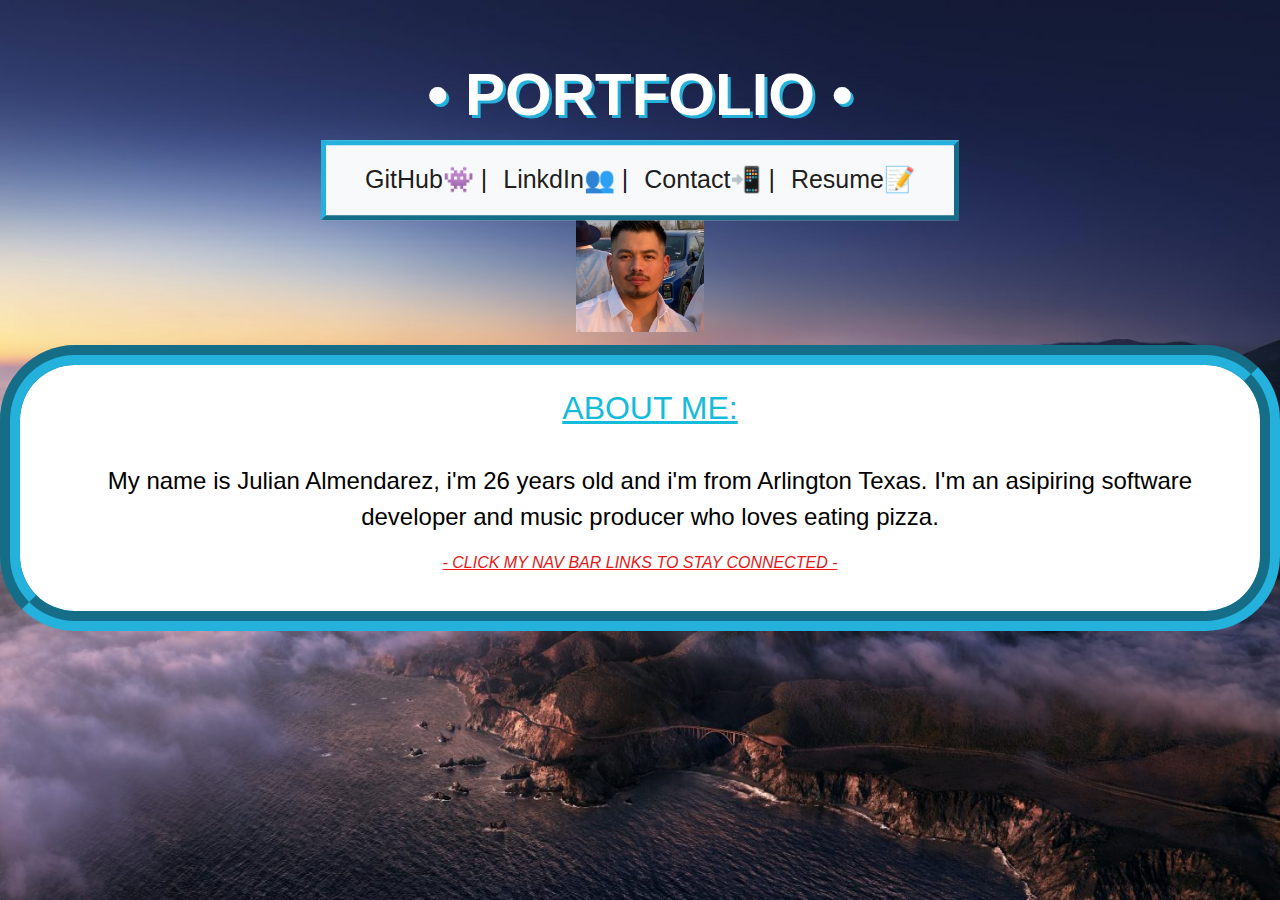
<file: index.html>
<!DOCTYPE html>
<html lang="en">
  <head>
    <meta charset="UTF-8" />
    <meta http-equiv="X-UA-Compatible" content="IE=edge" />
    <meta name="viewport" content="width=device-width, initial-scale=1.0" />
    <title>Portfolio by Julian Almendarez</title>
    <link
      rel="stylesheet"
      href="https://cdnjs.cloudflare.com/ajax/libs/twitter-bootstrap/4.5.0/css/bootstrap.min.css"
    />
    <link rel="stylesheet" href="./styles.css" />
  </head>

  <body>
    <header id="headerStyle1">• PORTFOLIO •</header>
    <nav class="navbar navbar-expand-lg navbar-light bg-light">
      <div class="container-fluid">
        <button
          class="navbar-toggler"
          type="button"
          data-bs-toggle="collapse"
          data-bs-target="#navbarNav"
          aria-controls="navbarNav"
          aria-expanded="false"
          aria-label="Toggle navigation"
        >
          <span class="navbar-toggler-icon"></span>
        </button>
        <div class="collapse navbar-collapse" id="navbarNav">
          <ul class="navbar-nav">
            <li class="nav-item">
              <a
                class="nav-link active"
                aria-current="page"
                href="https://github.com/stbxzr"
                >GitHub👾 |</a
              >
            </li>
            <li class="nav-item">
              <a
                class="nav-link active"
                aria-current="page"
                href="https://www.linkedin.com/in/julian-almendarez-940a6a206/"
                >LinkdIn👥 |</a
              >
            </li>
            <li class="nav-item">
              <a class="nav-link active" aria-current="page" href="contact.html"
                >Contact📲 |</a
              >
            </li>
            <li class="nav-item">
              <a
                class="nav-link active"
                aria-current="page"
                href="./Julian_Almendarez_Resume_2021.pdf"
                >Resume📝</a
              >
            </li>
          </ul>
        </div>
      </div>
    </nav>
    <div>
      <img src="./IMG_0147.jpg" alt="julian" class="my_image" />
    </div>
    <section class="section-about">
      <h2 id="AboutMe">ABOUT ME:</h2>
      <p id="p1">
        My name is Julian Almendarez, i'm 26 years old and i'm from Arlington
        Texas. I'm an asipiring software developer and music producer who loves
        eating pizza.
      </p>
      <p id="click-link">- CLICK MY NAV BAR LINKS TO STAY CONNECTED -</p>
    </section>
  </body>
</html>
</file>
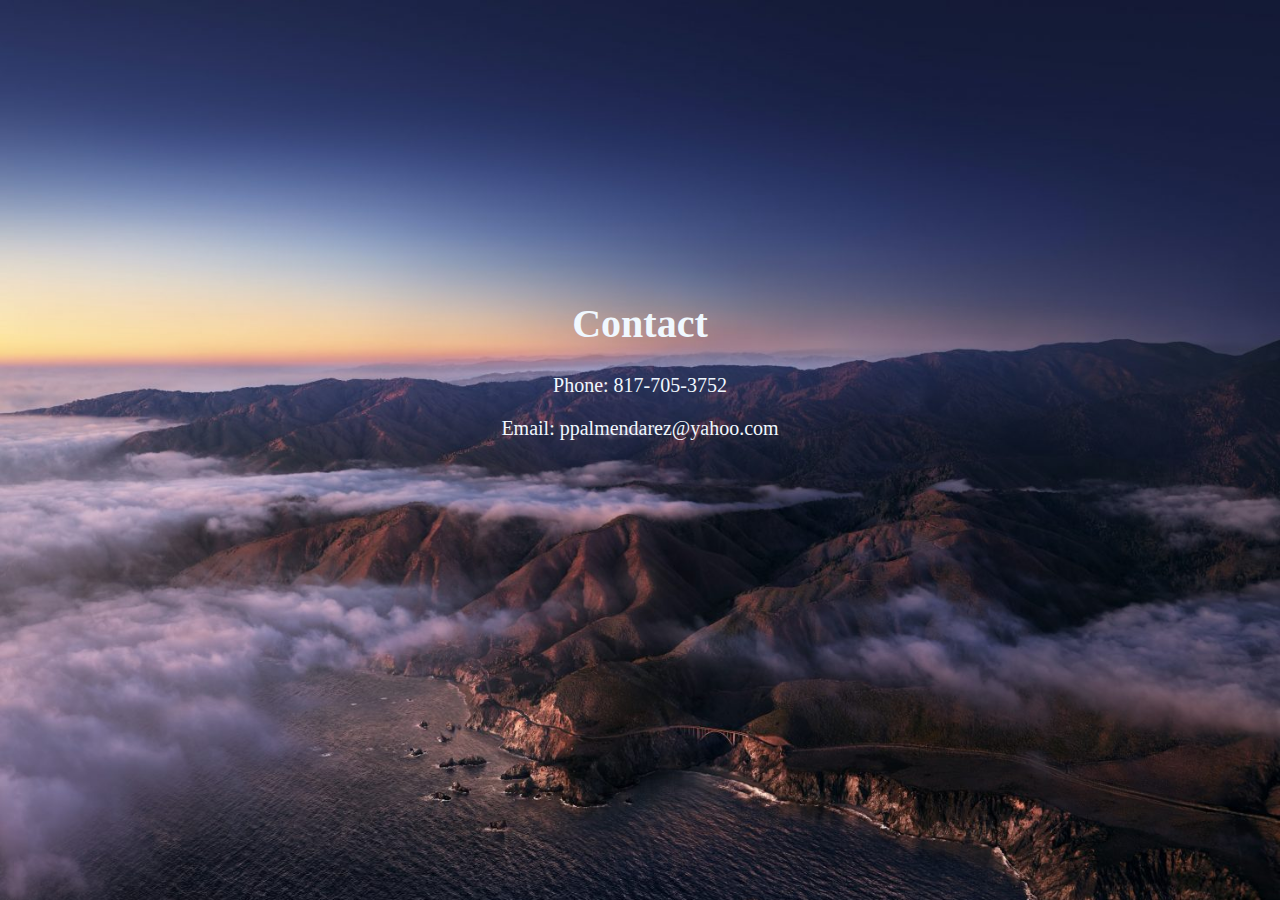
<file: contact.html>
<!DOCTYPE html>
<html lang="en">
<head>
    <meta charset="UTF-8">
    <meta http-equiv="X-UA-Compatible" content="IE=edge">
    <meta name="viewport" content="width=device-width, initial-scale=1.0">
    <title>Document</title>
    <link rel="stylesheet" href="./styles.css">
</head>
<body>
    <div class="contact-section">
        <h1>Contact</h1>
        <p><Phone>
        <Mobile>Phone: 817-705-3752</p>
        <p>Email: ppalmendarez@yahoo.com</p>
        <div>
</body>
</html>
</file>
<file: styles.css>
body {
  background-image: url(./IMG_0154.JPG);
  background-repeat: no-repeat;
  background-size:100%;
}

#headerStyle1 {
  color: rgb(255, 255, 255);
  text-align: center;
  font-size: 60px;
  font-weight: bolder;
  text-shadow: 3px 3px rgb(36, 177, 220);
  margin-top: 50px;
}

.contact-section {
  text-align: center;
  font-size: 20px;
  color: aliceblue;
  margin-top: 300px;
  
}

.navbar,
.navbar-expand-lg,
.navbar-light,
.bg-light {
  align-items: center;
  font-size: 25px;
  float: none;
  position:fixed;
  top: 20%;
  left: 50%;
  transform: translate(-50%, -50%);
  border-color: rgb(36, 177, 220);
  border-style:outset;
  border-width: 5px ;
  
}


.my_image {
  width: 10%;
  display: block;
  margin-left: auto;
  margin-right: auto;
  margin-top: 5%;

}

.section-about {
  margin-top: 100px;
  border-radius: 75px; 
  border-style:groove;
  border-width: 20px;
  border-color:rgb(36, 177, 220);
  padding:20px;
  background-color: rgb(255, 255, 255);
  width:fit-content;
  margin: auto;
  margin-top: 1%;
}

#AboutMe {
  text-align: center;
  margin-top: 4px;
  color: rgb(21, 188, 218);
  text-decoration: underline;
  margin-left: 20px;
}

#p1 {
  text-align: center;
  font-style: initial;
  color: rgb(0, 0, 0);
  margin-left: 20px;
  margin-top: 3%;
  font-size: x-large;
  
}

#click-link{
color: rgb(228, 23, 23);
text-align: center;
font-style: italic;
text-decoration: underline;
}
</file>
